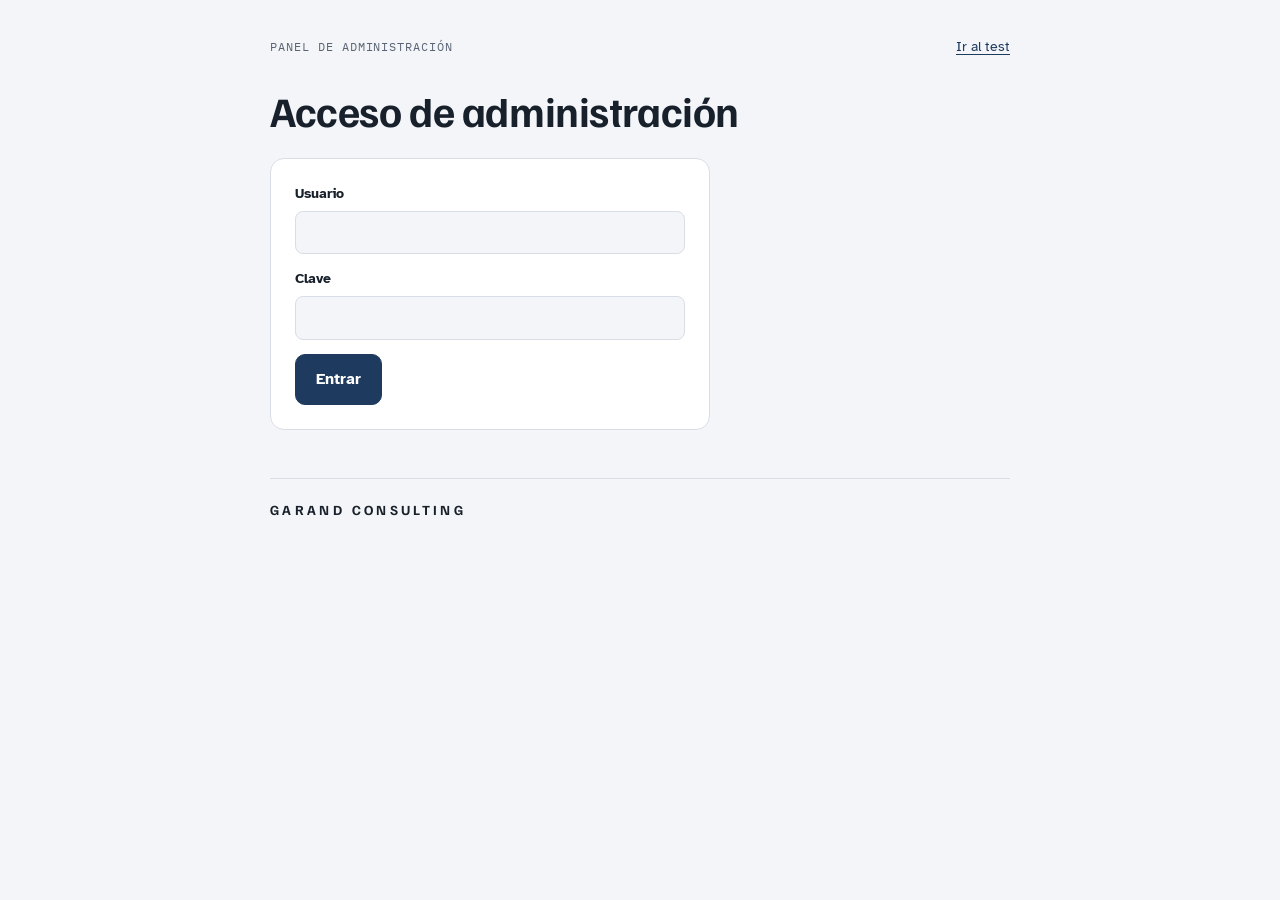
<file: admin.html>
<!doctype html>
<html lang="es">
<head>
<meta charset="utf-8">
<meta name="viewport" content="width=device-width, initial-scale=1, viewport-fit=cover">
<title>Administración · Test de fortalezas</title>
<meta name="robots" content="noindex">
<link rel="preconnect" href="https://fonts.googleapis.com">
<link rel="preconnect" href="https://fonts.gstatic.com" crossorigin>
<link rel="stylesheet" href="https://fonts.googleapis.com/css2?family=Familjen+Grotesk:wght@500;600;700&family=Atkinson+Hyperlegible:wght@400;700&family=IBM+Plex+Mono:wght@500&display=swap">
<link rel="stylesheet" href="css/estilos.css">
</head>
<body>
<div class="wrap">

<header class="topbar">
  <span class="eyebrow">Panel de administración</span>
  <span class="inline"><a href="index.html" class="linkbtn">Ir al test</a><button type="button" class="linkbtn" id="salir" hidden>Salir</button></span>
</header>

<section id="cargando" class="card">
  <p id="cargaMsg">Cargando la configuración de acceso…</p>
</section>

<!-- Primera vez: crear la cuenta de administración y cifrar el contenido -->
<section id="setup" class="stack" style="gap:24px" hidden>
  <div class="stack">
    <h1>Pon en marcha el test</h1>
    <p class="muted">Todavía no hay configuración de acceso. Crea tu cuenta de administración y carga el archivo privado con el contenido del test: el panel lo cifrará antes de publicarlo.</p>
  </div>
  <div class="card login-card">
    <form id="setupForm">
      <label class="field" for="su">Usuario de administración
        <input type="text" id="su" autocomplete="username" autocapitalize="none" spellcheck="false" required placeholder="Por ejemplo, jose.admin">
      </label>
      <label class="field" for="sp1">Clave (mínimo 12 caracteres)
        <input type="password" id="sp1" autocomplete="new-password" required>
      </label>
      <label class="field" for="sp2">Repite la clave
        <input type="password" id="sp2" autocomplete="new-password" required>
      </label>
      <label class="field" for="sf">Archivo de contenido (contenido.privado.json)
        <input type="file" id="sf" accept=".json,application/json" required>
      </label>
      <p class="note">Guarda bien esta clave: sin ella no se puede administrar el test ni recuperar el acceso. No hay forma de restablecerla.</p>
      <p class="err" id="setupMsg" role="alert" hidden></p>
      <div class="btns"><button class="btn" type="submit" id="setupBtn">Crear cuenta y cifrar contenido</button></div>
    </form>
  </div>
</section>

<!-- Acceso de administración -->
<section id="alogin" class="stack" style="gap:24px" hidden>
  <h1>Acceso de administración</h1>
  <div class="card login-card">
    <form id="aloginForm">
      <label class="field" for="au">Usuario
        <input type="text" id="au" autocomplete="username" autocapitalize="none" spellcheck="false" required>
      </label>
      <label class="field" for="ap">Clave
        <input type="password" id="ap" autocomplete="current-password" required>
      </label>
      <p class="err" id="aloginMsg" role="alert" hidden></p>
      <div class="btns"><button class="btn" type="submit" id="aloginBtn">Entrar</button></div>
    </form>
  </div>
</section>

<!-- Panel -->
<section id="panel" class="stack" style="gap:24px" hidden>
  <div class="stack">
    <h1>Usuarios del test</h1>
    <p class="muted" id="resumen"></p>
  </div>

  <div class="warn" id="dirty" hidden><b>Tienes cambios sin guardar.</b> <span id="dirtyTxt"></span></div>
  <div class="warn" id="noContenido" hidden><b>Falta el contenido cifrado.</b> Carga el archivo de contenido en «Contenido del test» y guarda los cambios.</div>

  <div class="card">
    <h2>Crear usuario</h2>
    <form id="crearForm" class="stack">
      <div class="formgrid">
        <label class="field" for="nu">Usuario
          <input type="text" id="nu" autocapitalize="none" spellcheck="false" required placeholder="ana.lopez">
        </label>
        <label class="field" for="nn">Nombre (opcional, solo lo ves tú)
          <input type="text" id="nn" placeholder="Ana López">
        </label>
      </div>
      <label class="field" for="nc">Clave inicial
        <span class="inline"><input type="text" id="nc" spellcheck="false" autocomplete="off" required><button type="button" class="btn ghost sm" id="genClave">Generar otra</button></span>
      </label>
      <p class="note">El usuario admite letras minúsculas, números, punto, guion y guion bajo (de 3 a 32 caracteres). La clave debe tener al menos 10 caracteres; la generada tiene 12.</p>
      <p class="err" id="crearMsg" role="alert" hidden></p>
      <div class="btns"><button class="btn" type="submit" id="crearBtn">Añadir usuario</button></div>
    </form>
  </div>

  <div class="card" id="credCard" hidden>
    <h2>Claves pendientes de entregar</h2>
    <p class="muted">Copia estas claves y entrégalas a cada persona por un canal privado. Solo se muestran mientras esta página esté abierta: no se guardan en ningún sitio.</p>
    <div class="creds" id="creds"></div>
    <div class="btns"><button class="btn sm" id="copyCreds" type="button">Copiar claves</button><button class="btn ghost sm" id="clearCreds" type="button">Ya las he entregado</button></div>
    <span class="toast" id="credMsg" aria-live="polite"></span>
  </div>

  <div class="card">
    <h2>Lista de usuarios</h2>
    <div class="tablewrap"><table>
      <thead><tr><th>Usuario</th><th>Nombre</th><th>Alta</th><th>Estado</th><th>Acciones</th></tr></thead>
      <tbody id="tbody"></tbody>
    </table></div>
    <p class="muted" id="vacio" hidden>Todavía no hay usuarios. Crea el primero con el formulario de arriba.</p>
    <p class="note">«Revocar acceso» impide que esa clave vuelva a abrir el test. Para dar acceso de nuevo, genera una clave nueva.</p>
  </div>

  <div class="card">
    <h2>Guardar cambios</h2>
    <p id="saveTxt"></p>
    <ol class="steps" id="ghSteps" hidden>
      <li>Pulsa <b>Descargar archivos</b>. Se descargarán los archivos que han cambiado: <span id="ghFiles"></span>.</li>
      <li>En tu repositorio de GitHub, abre la carpeta <code>data</code> y elige <b>Add file → Upload files</b>.</li>
      <li>Arrastra los archivos descargados, que sustituirán a los anteriores, y pulsa <b>Commit changes</b>.</li>
      <li>Espera uno o dos minutos a que GitHub Pages publique el cambio.</li>
    </ol>
    <div class="btns"><button class="btn" id="guardar" type="button">Guardar cambios</button></div>
    <span class="toast" id="saveMsg" aria-live="polite"></span>
  </div>

  <div class="card">
    <h2>Contenido del test</h2>
    <p>Si modificas las preguntas o los textos del informe en tu archivo <code>contenido.privado.json</code>, cárgalo aquí para cifrar la nueva versión.</p>
    <label class="field" for="cf">Archivo de contenido
      <input type="file" id="cf" accept=".json,application/json">
    </label>
    <p class="err" id="contMsg" role="alert" hidden></p>
    <div class="btns"><button class="btn ghost" id="actualizar" type="button">Cifrar y actualizar contenido</button></div>
  </div>

  <div class="card">
    <h2>Renovar todas las claves</h2>
    <p>Úsalo si sospechas que alguien ha conseguido una clave o cuando quieras cortar por completo el acceso de personas revocadas. Se cambia la clave interna de cifrado, se vuelve a cifrar el contenido y se genera una clave nueva para cada usuario activo. Las claves anteriores dejan de funcionar.</p>
    <div class="formgrid">
      <label class="field" for="rf">Archivo de contenido
        <input type="file" id="rf" accept=".json,application/json">
      </label>
      <label class="field" for="rp">Tu clave de administración
        <input type="password" id="rp" autocomplete="current-password">
      </label>
    </div>
    <p class="err" id="renMsg" role="alert" hidden></p>
    <div class="btns"><button class="btn danger" id="renovar" type="button">Renovar todas las claves</button></div>
  </div>

  <div class="card">
    <h2>Cambiar mi clave de administración</h2>
    <form id="cambioForm" class="stack">
      <div class="formgrid">
        <label class="field" for="cp1">Clave nueva (mínimo 12 caracteres)
          <input type="password" id="cp1" autocomplete="new-password" required>
        </label>
        <label class="field" for="cp2">Repite la clave nueva
          <input type="password" id="cp2" autocomplete="new-password" required>
        </label>
      </div>
      <p class="err" id="cambioMsg" role="alert" hidden></p>
      <div class="btns"><button class="btn ghost" type="submit">Cambiar clave</button></div>
    </form>
  </div>

  <p class="note">Todo se cifra en este navegador antes de publicarse. Los archivos publicados solo contienen datos cifrados: el contenido del test, la lista de usuarios y las copias de la clave de cada persona. Las respuestas y los resultados del test nunca llegan a este panel.</p>
</section>

<footer class="site-footer">
  <span class="brand">GARAND CONSULTING</span>
</footer>

</div>

<script src="js/cripto.js"></script>
<script src="js/admin.js"></script>
</body>
</html>
</file>
<file: css/estilos.css>
/* Test de fortalezas basado en método LIFO · GARAND CONSULTING */
/* Base mínima para cuando la página se sirve fuera de claude.ai (por ejemplo, GitHub Pages) */
:root{padding-top:env(safe-area-inset-top,0px);padding-bottom:env(safe-area-inset-bottom,0px)}
body{margin:0;-webkit-text-size-adjust:100%}
img{max-width:100%}
[hidden]{display:none!important}

/* Layout: una sola columna tipo "cuaderno de evaluación"; cada pregunta es una ficha; el informe usa barras dobles normal/estrés */
:root{
  --bg:#f3f5f8; --surface:#ffffff; --ink:#18202b; --muted:#5a6474; --line:#d9dee6; --accent:#1f3a5f;
  --ap:#1d8a6b; --di:#c8452c; --co:#2f62b5; --ad:#b07a12;
  --ap-soft:#e3f3ee; --di-soft:#fbe9e5; --co-soft:#e6eef9; --ad-soft:#f7efdd;
  --f-display:"Familjen Grotesk", "Helvetica Neue", Arial, sans-serif;
  --f-body:"Atkinson Hyperlegible", "Segoe UI", system-ui, sans-serif;
  --f-mono:"IBM Plex Mono", ui-monospace, Menlo, monospace;
}
@media (prefers-color-scheme: dark){:root:not([data-theme="light"]){
  --bg:#11161d; --surface:#19202a; --ink:#e7ebf1; --muted:#9aa4b3; --line:#2c3644; --accent:#8fb3e6;
  --ap:#46c39e; --di:#f07a5f; --co:#76a3ee; --ad:#e2ae47;
  --ap-soft:#173129; --di-soft:#3a201a; --co-soft:#1b2a42; --ad-soft:#352a14; color-scheme:dark}}
:root[data-theme="dark"]{
  --bg:#11161d; --surface:#19202a; --ink:#e7ebf1; --muted:#9aa4b3; --line:#2c3644; --accent:#8fb3e6;
  --ap:#46c39e; --di:#f07a5f; --co:#76a3ee; --ad:#e2ae47;
  --ap-soft:#173129; --di-soft:#3a201a; --co-soft:#1b2a42; --ad-soft:#352a14; color-scheme:dark}
*{box-sizing:border-box}
body{background:var(--bg);color:var(--ink);font-family:var(--f-body);font-size:16px;line-height:1.55;
  padding-left:max(16px, env(safe-area-inset-left, 0px));padding-right:max(16px, env(safe-area-inset-right, 0px));padding-block:32px 64px}
.wrap{max-width:740px;margin:0 auto;display:flex;flex-direction:column;gap:24px}
h1,h2,h3{font-family:var(--f-display);text-wrap:balance;margin:0;line-height:1.15}
h1{font-size:clamp(30px,5vw,42px);font-weight:700;letter-spacing:-.01em}
h2{font-size:24px;font-weight:600}
h3{font-size:18px;font-weight:600}
p{margin:0;max-width:65ch}
.eyebrow{font-family:var(--f-mono);font-size:12px;letter-spacing:.08em;text-transform:uppercase;color:var(--muted)}
.card{background:var(--surface);border:1px solid var(--line);border-radius:14px;padding:24px;display:flex;flex-direction:column;gap:16px}
.stack{display:flex;flex-direction:column;gap:12px}
.muted{color:var(--muted)}
.note{font-size:14px;color:var(--muted);border-left:3px solid var(--line);padding-left:12px}
.styles-grid{display:grid;grid-template-columns:repeat(2,minmax(0,1fr));gap:12px}
@media (max-width:560px){.styles-grid{grid-template-columns:1fr}}
.style-tile{border-radius:12px;padding:16px;display:flex;flex-direction:column;gap:6px;min-width:0}
.style-tile b{font-family:var(--f-display);font-size:17px}
.t-ap{background:var(--ap-soft)} .t-ap b{color:var(--ap)}
.t-di{background:var(--di-soft)} .t-di b{color:var(--di)}
.t-co{background:var(--co-soft)} .t-co b{color:var(--co)}
.t-ad{background:var(--ad-soft)} .t-ad b{color:var(--ad)}
.steps{margin:0;padding-left:20px;display:flex;flex-direction:column;gap:6px}
.btns{display:flex;flex-wrap:wrap;gap:10px}
button{font:inherit;cursor:pointer}
.btn{border:1px solid var(--accent);background:var(--accent);color:var(--surface);padding:12px 20px;border-radius:10px;font-weight:700}
.btn.ghost{background:transparent;color:var(--accent)}
.btn:disabled{opacity:.4;cursor:not-allowed}
.btn:focus-visible,.opt:focus-visible,input:focus-visible{outline:3px solid var(--accent);outline-offset:2px}
label.field{display:flex;flex-direction:column;gap:6px;font-weight:700;font-size:14px}
input[type=text],input[type=password],select{font:inherit;font-weight:400;padding:10px 12px;border:1px solid var(--line);border-radius:8px;background:var(--bg);color:var(--ink);width:100%}
select:focus-visible{outline:3px solid var(--accent);outline-offset:2px}
.formgrid{display:grid;grid-template-columns:repeat(2,minmax(0,1fr));gap:14px}
@media (max-width:560px){.formgrid{grid-template-columns:1fr}}
.formgrid>*{min-width:0}
.preview{background:var(--bg);border:1px dashed var(--line);border-radius:10px;padding:14px 16px;display:flex;flex-direction:column;gap:4px}
.preview q{font-family:var(--f-display);font-size:17px;font-weight:600;quotes:"«" "»"}
.err{color:var(--di);font-size:14px}
.progress{height:6px;background:var(--line);border-radius:3px;overflow:hidden}
.progress>i{display:block;height:100%;background:var(--accent);transition:width .25s}
.stem{font-family:var(--f-display);font-size:22px;font-weight:600}
.opts{display:flex;flex-direction:column;gap:10px}
.opt{display:flex;align-items:center;gap:14px;text-align:left;background:var(--bg);color:var(--ink);border:1px solid var(--line);border-radius:10px;padding:14px 16px;min-height:60px}
.opt:hover{border-color:var(--accent)}
.opt .rank{flex:none;width:40px;height:40px;border-radius:50%;border:1.5px dashed var(--line);display:grid;place-items:center;font-family:var(--f-mono);font-size:18px;color:var(--muted)}
.opt.on{border-color:var(--accent);background:var(--surface)}
.opt.on .rank{border:none;background:var(--accent);color:var(--surface)}
.hint{font-size:14px;color:var(--muted)}
.legend{display:flex;gap:16px;flex-wrap:wrap;font-size:13px;color:var(--muted)}
.legend span{display:inline-flex;align-items:center;gap:6px}
.sw{width:14px;height:10px;border-radius:2px;display:inline-block}
.bars{display:flex;flex-direction:column;gap:18px}
.barrow{display:grid;grid-template-columns:120px minmax(0,1fr);gap:12px;align-items:center}
@media (max-width:480px){.barrow{grid-template-columns:1fr}}
.barrow .lab{font-family:var(--f-display);font-weight:600}
.track{position:relative;display:flex;flex-direction:column;gap:4px}
.bar{height:16px;border-radius:3px;display:flex;align-items:center;justify-content:flex-end;padding-right:6px;font-family:var(--f-mono);font-size:12px;color:var(--surface);min-width:28px}
.bar.st{opacity:.45;color:var(--ink)}
.mid{position:absolute;top:-4px;bottom:-4px;width:0;border-left:1px dashed var(--muted)}
.scale{display:flex;justify-content:space-between;font-family:var(--f-mono);font-size:11px;color:var(--muted);margin-left:132px}
@media (max-width:480px){.scale{margin-left:0}}
table{border-collapse:collapse;width:100%;font-variant-numeric:tabular-nums}
.tablewrap{overflow-x:auto}
th,td{text-align:left;padding:8px 10px;border-bottom:1px solid var(--line);font-size:15px}
th{font-size:12px;font-family:var(--f-mono);letter-spacing:.06em;text-transform:uppercase;color:var(--muted);font-weight:500}
td.n{font-family:var(--f-mono);text-align:right}
.pill{display:inline-block;font-size:12px;padding:2px 8px;border-radius:999px;border:1px solid var(--line);white-space:nowrap}
.pill.high{border-color:var(--di);color:var(--di)}
.pill.low{border-color:var(--co);color:var(--co)}
.pill.good{border-color:var(--ap);color:var(--ap)}
.profile-head{display:flex;flex-direction:column;gap:8px}
ul.clean{margin:0;padding-left:20px;display:flex;flex-direction:column;gap:6px}
.detail{border-radius:12px;padding:18px;display:flex;flex-direction:column;gap:10px}
.cols{display:grid;grid-template-columns:repeat(2,minmax(0,1fr));gap:16px}
@media (max-width:560px){.cols{grid-template-columns:1fr}}
.cols>div{min-width:0}
.toast{font-size:14px;color:var(--muted)}
@media (prefers-reduced-motion:reduce){*{transition:none!important}}

/* Barra de sesión, inicio de sesión y pie de marca */
.topbar{display:flex;justify-content:space-between;align-items:center;gap:12px;flex-wrap:wrap;font-size:14px;color:var(--muted)}
.linkbtn{background:none;border:none;color:var(--accent);text-decoration:underline;text-underline-offset:3px;padding:4px 0;font:inherit;font-size:14px;cursor:pointer}
.linkbtn:focus-visible,a:focus-visible{outline:3px solid var(--accent);outline-offset:2px}
.login-card{max-width:440px}
.login-card form{display:flex;flex-direction:column;gap:14px}
.site-footer{margin-top:24px;padding-top:20px;border-top:1px solid var(--line);display:flex;justify-content:space-between;align-items:center;flex-wrap:wrap;gap:12px}
.brand{font-family:var(--f-display);font-weight:700;letter-spacing:.24em;font-size:14px;color:var(--ink)}
.site-footer a{color:var(--muted);font-size:13px}
.privacy{background:var(--ap-soft);border-radius:10px;padding:14px 16px;font-size:15px;display:flex;flex-direction:column;gap:4px}
.privacy b{color:var(--ap)}

/* Panel de administración */
.btn.sm{padding:6px 12px;font-size:14px;font-weight:700}
.btn.danger{border-color:var(--di);color:var(--di);background:transparent}
.btn.danger.confirm{background:var(--di);color:var(--surface)}
.row-actions{display:flex;flex-wrap:wrap;gap:6px}
.inline{display:flex;gap:8px;align-items:stretch;flex-wrap:wrap}
.inline input{flex:1 1 160px;width:auto}
.creds{font-family:var(--f-mono);font-size:14px;background:var(--bg);border:1px solid var(--line);border-radius:8px;padding:12px;white-space:pre-wrap;word-break:break-word}
.ok{color:var(--ap);font-size:14px}
.warn{background:var(--ad-soft);border-radius:10px;padding:12px 14px;font-size:15px}
.steps code,.note code,p code{font-family:var(--f-mono);font-size:.92em;background:var(--bg);padding:1px 5px;border-radius:4px}
.pill.off{border-color:var(--muted);color:var(--muted)}
input[type=file]{font:inherit;font-weight:400;font-size:14px;color:var(--ink);max-width:100%}
input[type=file]::file-selector-button{font:inherit;font-weight:700;border:1px solid var(--accent);background:transparent;color:var(--accent);border-radius:8px;padding:8px 12px;margin-right:10px;cursor:pointer}
</file>
